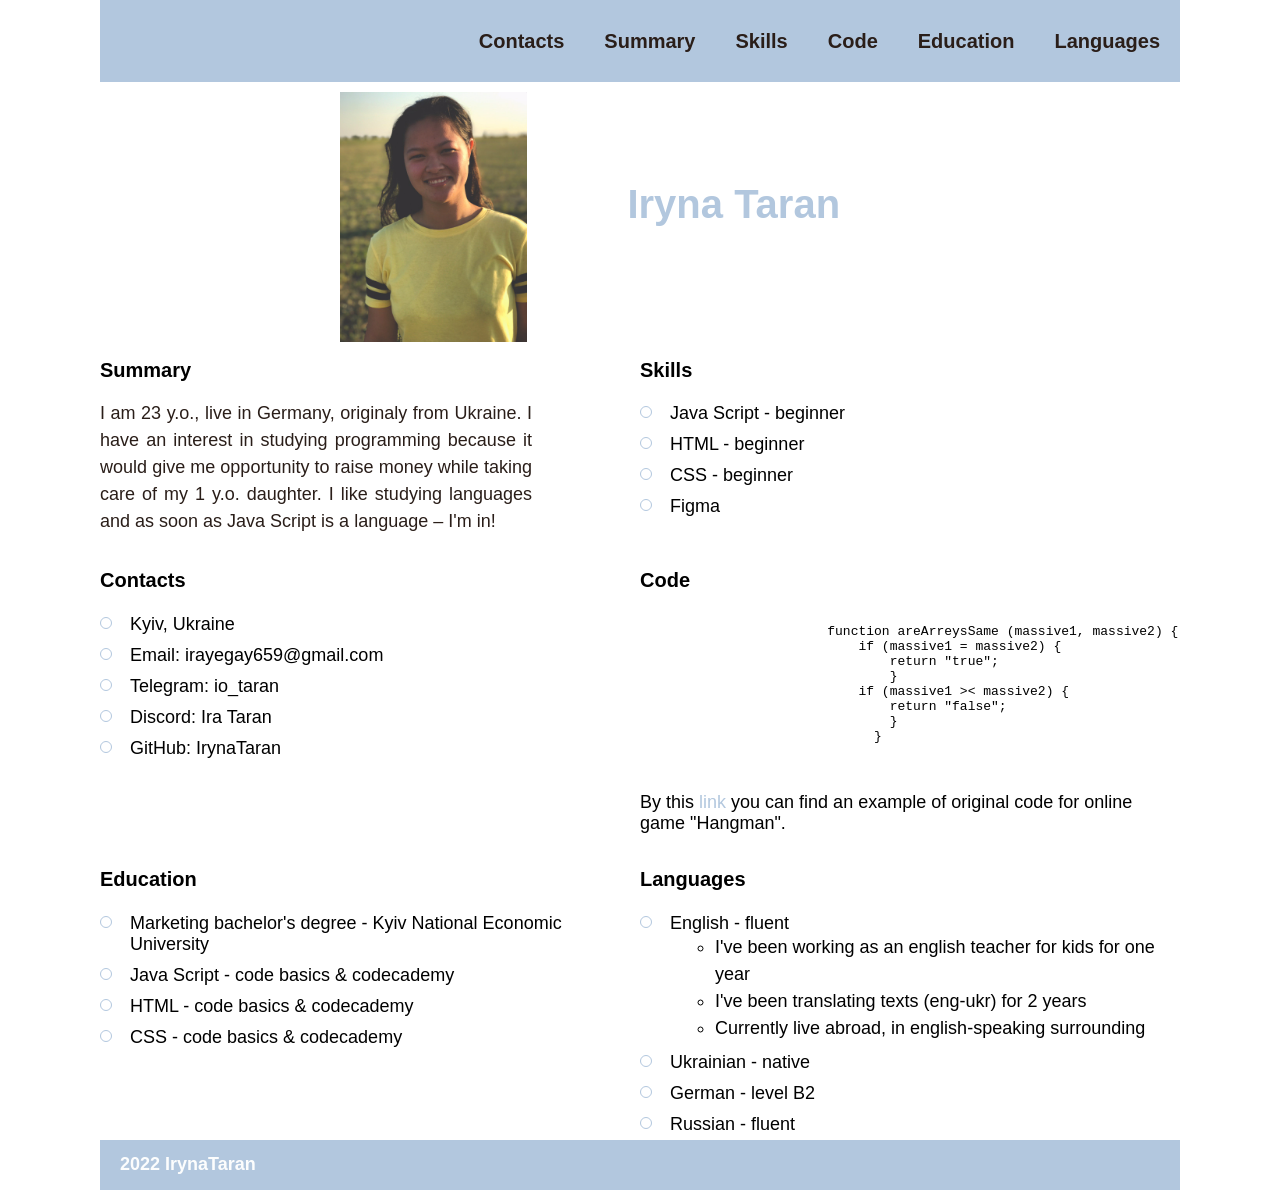
<file: index.html>
<!DOCTYPE html>
<html lang="en">
<head>
    <meta charset="UTF-8">
    <meta http-equiv="X-UA-Compatible" content="IE=edge">
    <meta name="viewport" content="width=device-width, initial-scale=1.0">
    <link rel="stylesheet" href="style.css">
    <link rel="icon" href="./assets/icons/cv-favicon.ico">
    <link rel="preconnect" href="https://fonts.googleapis.com">
    <link rel="preconnect" href="https://fonts.gstatic.com" crossorigin>
    <link href="https://fonts.googleapis.com/css2?family=Aleo:ital,wght@0,400;0,700;1,400;1,700&family=Open+Sans:wght@300;600&display=swap" rel="stylesheet">
    <title>CV</title>
</head>
<body>
    <header class="header">
        <div class="container">
            <nav class="nav">
                <ul class="nav-list">
                    <li class="nav-item"><a href="#contacts" class="nav-link">Contacts</a></li>
                    <li class="nav-item"><a href="#summary" class="nav-link">Summary</a></li>
                    <li class="nav-item"><a href="#skills" class="nav-link">Skills</a></li>
                    <li class="nav-item"><a href="#code" class="nav-link">Code</a></li>
                    <li class="nav-item"><a href="#education" class="nav-link">Education</a></li>
                    <li class="nav-item"><a href="#languages" class="nav-link">Languages</a></li>
                </ul>
            </nav>
        </div>
    </header>

    <main class="main">
        <div class="container main-container">
            <section class="section" id="profile">
                <img class="profile-photo" src="./profile-photo.JPG" alt="Iryna Taran">
                <h1 class="section-title-profile">Iryna Taran</h1>
            </section>
            <section class="section" id="summary">
                <h2 class="section-title">Summary</h2>
                <p class="summary-text">I am 23 y.o., live in Germany, originaly from Ukraine. I have an interest in studying programming because it would give me opportunity to raise money while taking care of my 1 y.o. daughter. I like studying languages and as soon as Java Script is a language – I'm in!</p>
            </section>
            <section class="section" id="skills">
                <h2 class="section-title">Skills</h2>
                <ul class="section-list">
                    <li class="section-item skills-item">Java Script - beginner</li>
                    <li class="section-item skills-item">HTML - beginner</li>
                    <li class="section-item skills-item">CSS - beginner</li>
                    <li class="section-item skills-item">Figma</li>
                </ul>
            </section>
            <section class="section" id="contacts">
                <h2 class="section-title">Contacts</h2>
                <ul class="section-list">
                    <li class="section-item section-item">Kyiv, Ukraine</li>
                    <li class="section-item section-item">Email: irayegay659@gmail.com</li>
                    <li class="section-item section-item">Telegram: io_taran</li>
                    <li class="section-item section-item">Discord: Ira Taran</li>
                    <li class="section-item section-item">GitHub: IrynaTaran</li>
                </ul>
            </section>
            <section class="section" id="code">
                <h2 class="section-title">Code</h2>
                <pre class="code-example">
                    <code>
                        function areArreysSame (massive1, massive2) {
                            if (massive1 = massive2) {
                                return "true";
                                }
                            if (massive1 &gt;&lt; massive2) {
                                return "false";
                                }
                              }
                    </code>
                </pre>
                <p class="hangman-text">By this <a href="https://github.com/IrynaTaran/Hangman-game/blob/main/hangman.html" class="hangman-link">link</a> you can find an example of original code for online game "Hangman".</p>
            </section>
            <section class="section" id="education">
                <h2 class="section-title">Education</h2>
                <ul class="section-list">
                    <li class="section-item education-item">Marketing bachelor's degree - Kyiv National Economic University</li>
                    <li class="section-item education-item">Java Script - code basics & codecademy</li>
                    <li class="section-item education-item">HTML - code basics & codecademy</li>
                    <li class="section-item education-item">CSS - code basics & codecademy</li>
                </ul>
            </section>
            <section class="section" id="languages">
                <h2 class="section-title">Languages</h2>
                <ul class="section-list">
                    <li class="section-item">English - fluent
                        <ul class="section-list english-list">
                            <li class="english-item">I've been working as an english teacher for kids for one year</li>
                            <li class="english-item">I've been translating texts (eng-ukr) for 2 years</li>
                            <li class="english-item">Currently live abroad, in english-speaking surrounding</li>
                        </ul>
                    </li>
                    <li class="section-item languages-item">Ukrainian - native</li>
                    <li class="section-item languages-item">German - level B2</li>
                    <li class="section-item languages-item">Russian - fluent</li>
                </ul>
            </section>
        </div>
    </main>

    <footer class="footer">
        <div class="container footer-container">
                <a href="https://github.com/IrynaTaran" class="github-link">2022 IrynaTaran</a>
                <a href="https://rs.school/js-stage0/" class="rss-link"></a>
            </div>
    </footer>
</body>
</html>
</file>
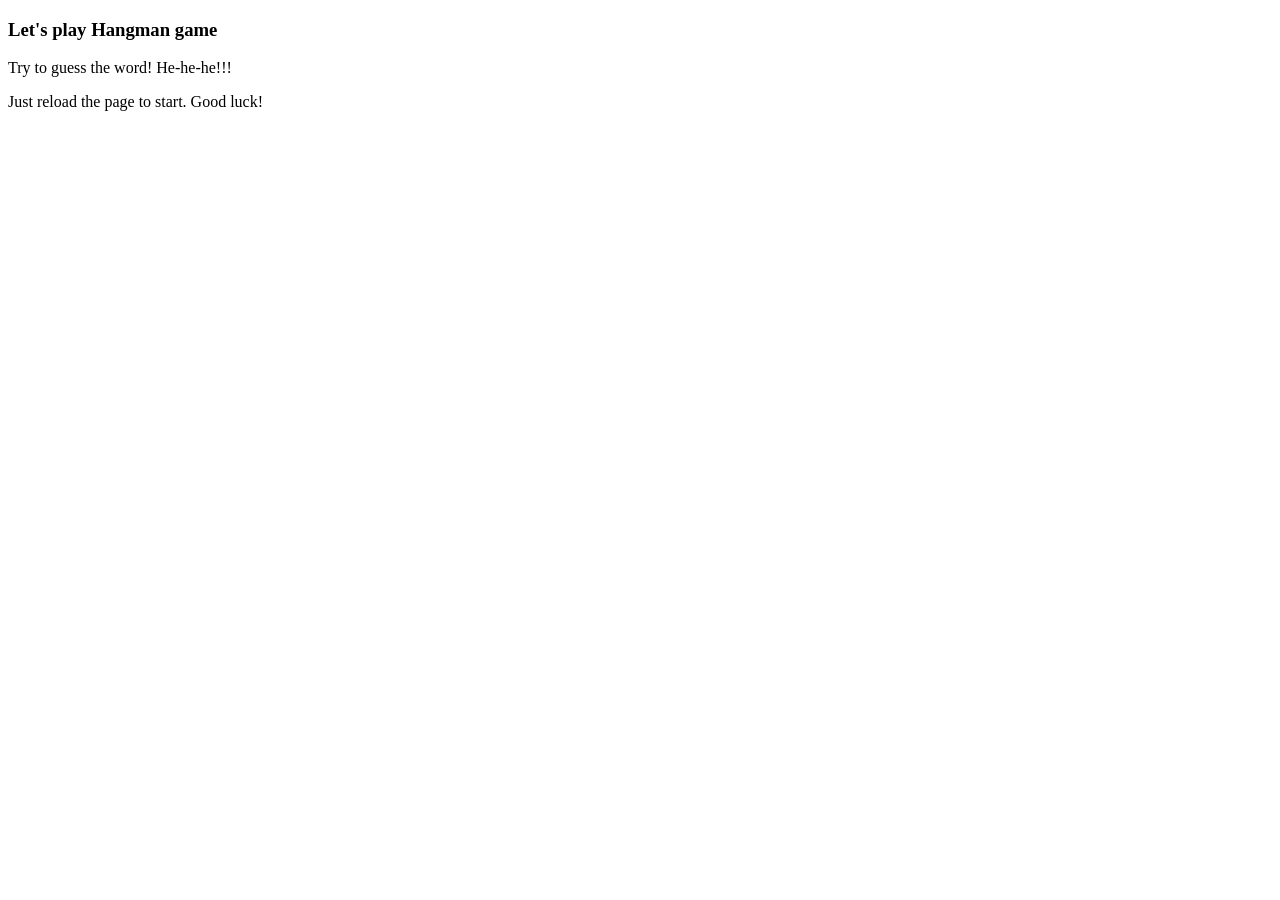
<file: assets/files/Hangman.html>
<!DOCTYPE html>
<html>
    <head>
        <title>Hangman</title>
    </head>
    <body>
        <h3>Let's play Hangman game</h3>
        <p>Try to guess the word! He-he-he!!!</p>
        <p>Just reload the page to start. Good luck!</p>
        <script>
            var words = [
                "hemisphere",
                "donkey",
                "treasure",
                "wardrobe",
                "parachute",
                "movie",
                "button",
                "picture"
            ]
            var word = words[Math.floor(Math.random() * words.length)];
            var answerArray = [];
            for (var i = 0; i < word.length; i++) {
                answerArray[i] = "_";
            }
            var remainingLetters = word.length;
            var guesses = 20;
            while (remainingLetters > 0 && guesses > 0) {
                alert(answerArray.join(" "));
                var guess = prompt("Enter a letter or click Cancel to exit");
                if (guess === null) {
                    break;
                } else if (guess.length !==1) {
                    alert("Please, enter a single letter");
                } else {
                    guess = guess.toLowerCase();
                    guesses --;
                    for (var j = 0; j < word.length; j++) {
                        if (word[j] === guess && answerArray[j] === "_") {
                            answerArray[j] = guess;
                            remainingLetters--;
                        }
                    }
                }
            }
            alert(answerArray.join(" "));
            if (guesses > 0) {
            alert("Great! The word was: " + word + ".");
            } else {
                alert("You loose, try again! The word was: " + word + ".");
            }
        </script>
    </body>
</html>
</file>
<file: style.css>
html {
    scroll-behavior: smooth;
}

body {
    font-family: 'OpenSans', sans-serif;
    min-height: 100vh;
    margin: 0px 100px;
    padding: 0;
    display: flex;
    flex-direction: column;
    justify-content: space-between;
}

* {
    box-sizing: border-box;
}

@media (max-width: 768px) {
    .section {
        width: 100%;
    }
}

header {
    background-color: #b2c7de;
    width: 100%;
    max-width: 1440px;
    margin: 0 auto;
}

.main-container {
    display: flex;
    flex-wrap: wrap;
    justify-content: space-between;
}

.container {
    max-width: 1440px;
    margin: 0 auto;
    min-height: 50px;
}

.section {
    width: 50%;
}

.nav-list {
    display: flex;
    justify-content: flex-end;
    align-items: center;
    list-style: none;
}

.nav-link {
    padding: 0 20px;
    line-height: 50px;
    text-decoration: none;
    color: #2a1e19;
    font-size: 20px;
    font-weight: bold;
    transition: 3s;
    cursor: pointer;
}

.nav-item a {
    color: #2a1e19;
    text-decoration: none;
    transition: color 0.5s;
}

.nav-item a:hover {
    color: #fcfdfd;
}

#profile {
    display: flex;
    align-content: center;
    justify-content: center;
    width: 100%;
}

.profile-photo {
    height: 250px;
    width: auto;
    object-fit:contain;
    margin-top: 10px;
}

.section-title-profile {
    font-size: 40px;
    font-weight: bold;
    color: #b2c7de;
    margin: 100px;
}

.section-title {
    font-size: 20px;
    font-weight: bold;
    text-align: justify;
}

.summary-text {
    font-size: 18px;
    font-weight: light;
    color: #2a1e19;
    text-align: justify;
    line-height: 1.5;
    position: relative;
    width: 80%;
}

.section-list {
    list-style: none;
    display: flex;
    flex-wrap: wrap;
    flex-direction: column;
    margin: 0;
    padding: 0;
    justify-content: flex-start;
}

.section-item {
    position: relative;
    margin: 0;
    padding: 5px;
    padding-left: 30px;
    font-size: 18px;
    font-weight: light;
}

.section-item::before {
    content: "";
    position: absolute;
    top: 8px;
    left: 0px;
    right: 10px;
    width: 10px;
    height: 10px;
    border: 1px solid #b2c7de;
    border-radius: 50%;
}

.hangman-text {
    font-family: 'OpenSans', sans-serif;
    font-size: 18px;
    font-weight: light;
}

.hangman-link {
    text-decoration: none;
    color: #b2c7de;
}

.english-list {
    list-style: circle ;
}

.english-item {
    margin-left: 45px;
    line-height: 1.5;
}

.footer-container {
    height: 50px;
    background: #b2c7de;
    display: flex;
    justify-content: space-between;
    align-items: center;
    color: #fcfdfd;
    font-size: 18px;
    font-weight: bold;
    padding: 20px;
  }

  .github-link {
    text-decoration: none;
    line-height: 45px;
    color: #fcfdfd;
  }

  .rss-link {
    width: 100px;
    height: 40px;
    background-image: url(https://rs.school/images/rs_school_js.svg);
    background-repeat: no-repeat;
  }
</file>
